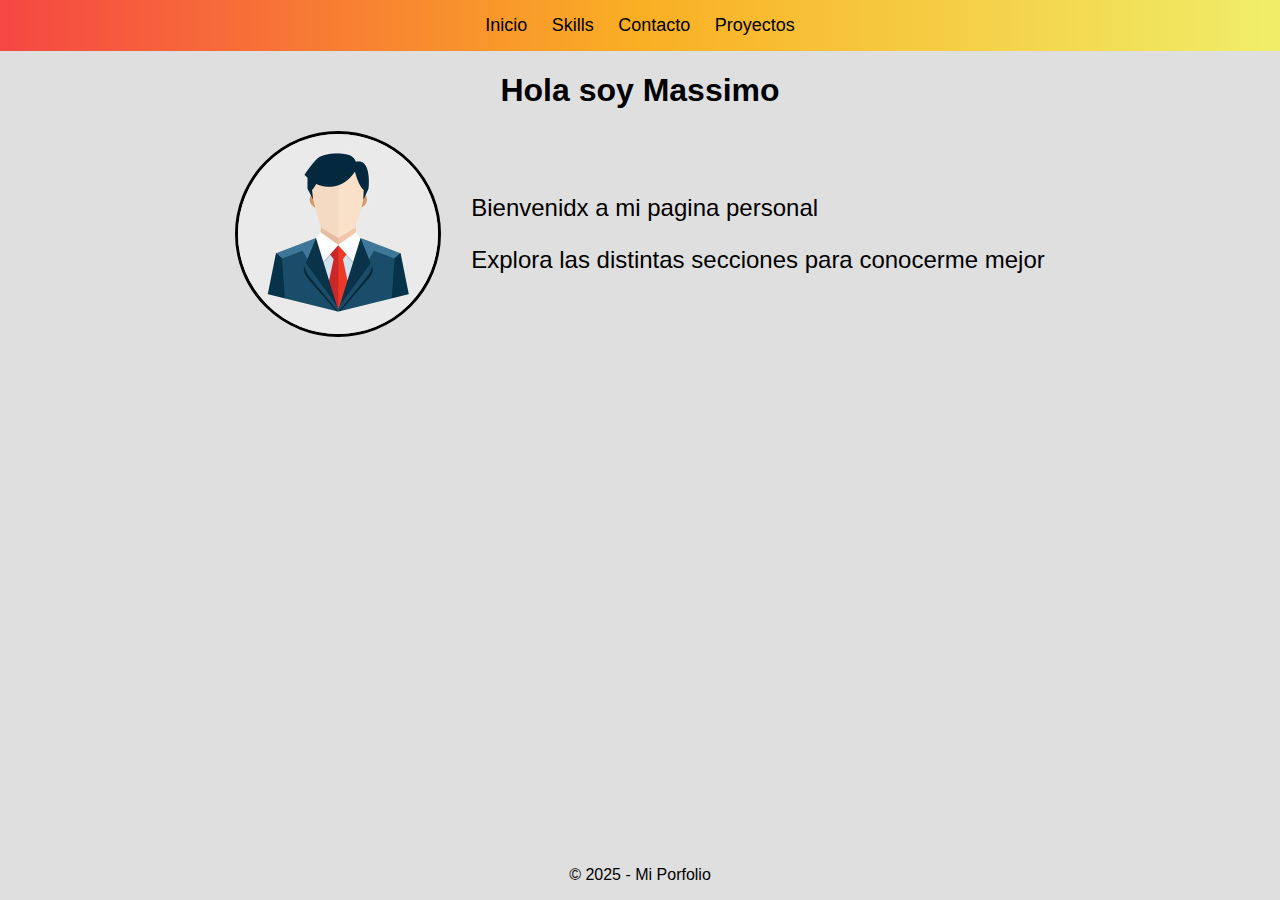
<file: index.html>
<!DOCTYPE html>
<html lang="en">
<head>
    <meta charset="UTF-8">
    <meta name="viewport" content="width=device-width, initial-scale=1.0">
    <title>Inicio</title>
    <link rel="stylesheet" href="/css/styles.css">
</head>

    <body>
        
        <header>
            <nav>
                <a href="index.html">Inicio</a>
                <a href="skills.html">Skills</a>
                <a href="contacto.html">Contacto</a>
                <a href="proyectos.html">Proyectos</a>
            </nav>
        </header>

        <main>
            <h1>Hola soy Massimo</h1>
            <div class="contenedor-body">
                <img class="foto-perfil" src="img/yo.jpg" alt="Mi Massimo">
                <div class="p-body">
                    <p>Bienvenidx a mi pagina personal</p>
                    <p>Explora las distintas secciones para conocerme mejor</p>
                </div>
            </div>
        </main>

        <footer>
            <p>&copy; 2025 - Mi Porfolio</p>
        </footer>
    </body>

</html>
</file>
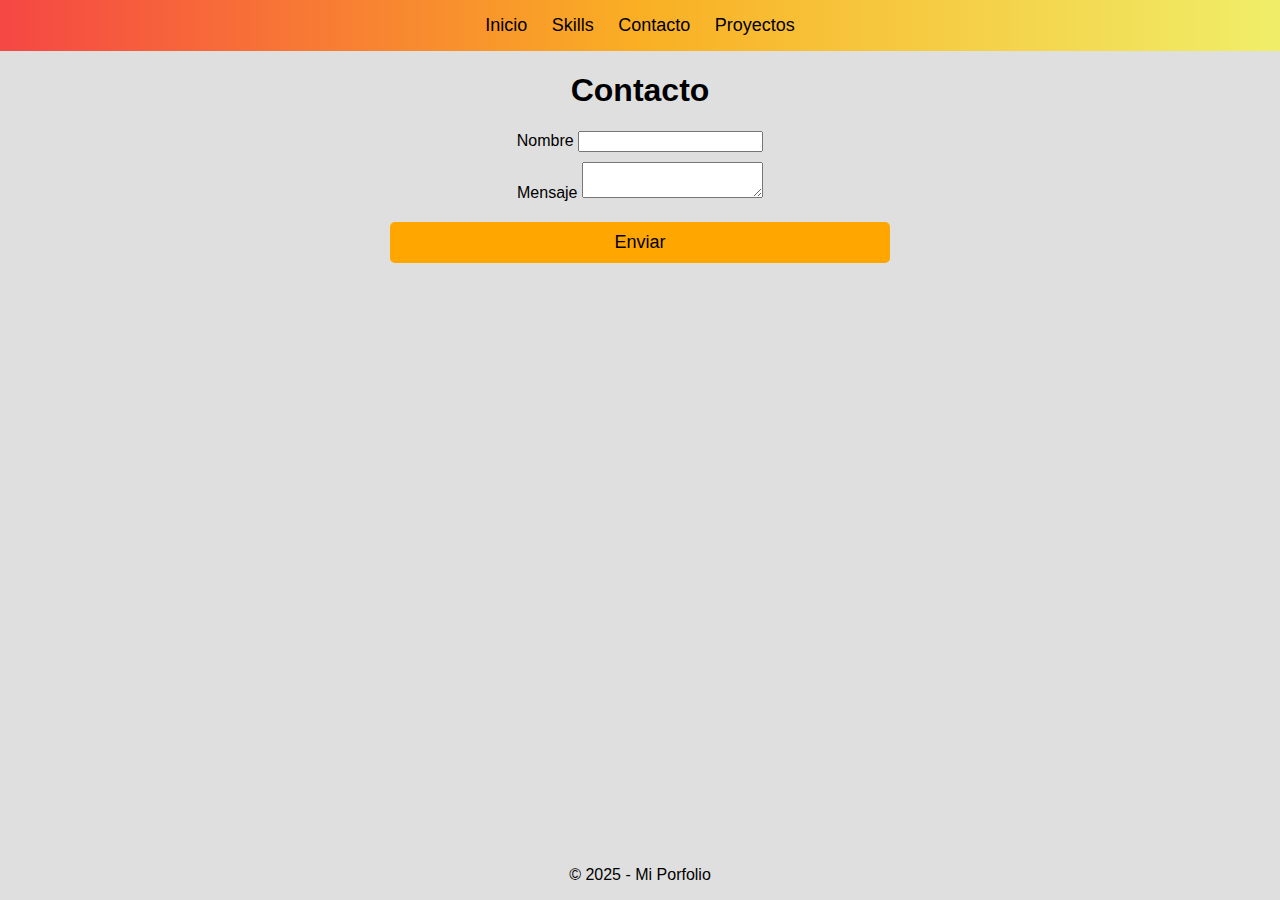
<file: contacto.html>
<!DOCTYPE html>
<html lang="en">
<head>
    <meta charset="UTF-8">
    <meta name="viewport" content="width=device-width, initial-scale=1.0">
    <title>Contacto</title>
    <link rel="stylesheet" href="/css/styles.css">
</head>

    <body>
        
        <header>
            <nav>
                <a href="index.html">Inicio</a>
                <a href="skills.html">Skills</a>
                <a href="contacto.html">Contacto</a>
                <a href="proyectos.html">Proyectos</a>
            </nav>
        </header>

        <main>
            <h1>Contacto</h1>
            <form onsubmit="mostrarMensaje(event)" class="formulario-contacto">
                <div>
                    <label for="name">Nombre</label>
                    <input type="text" id="nombre" name="nombre" required>
                </div>
                <div class="form-group">
                    <label for="mensaje">Mensaje</label>
                    <textarea type="text" id="mensaje" name="mensaje" required></textarea>
                </div>
                <button type="submit">Enviar</button>
            </form>
            <div id="mensaje-enviado" style="display: none; color: green; margin-top: 10px;">
                <h3>Mensaje enviado correctamente</h3>
            </div>
        </main>

        <footer>
            <p>&copy; 2025 - Mi Porfolio</p>
        </footer>
        
        <script>
            function mostrarMensaje(event){
                event.preventDefault();
                document.getElementById("mensaje-enviado").style.display = "block";
                document.querySelector('form').reset();
                setTimeout(function(){
                    document.getElementById("mensaje-enviado").style.display = "none";
                }, 3000);
}
        </script>
    
    </body>

</html>
</file>
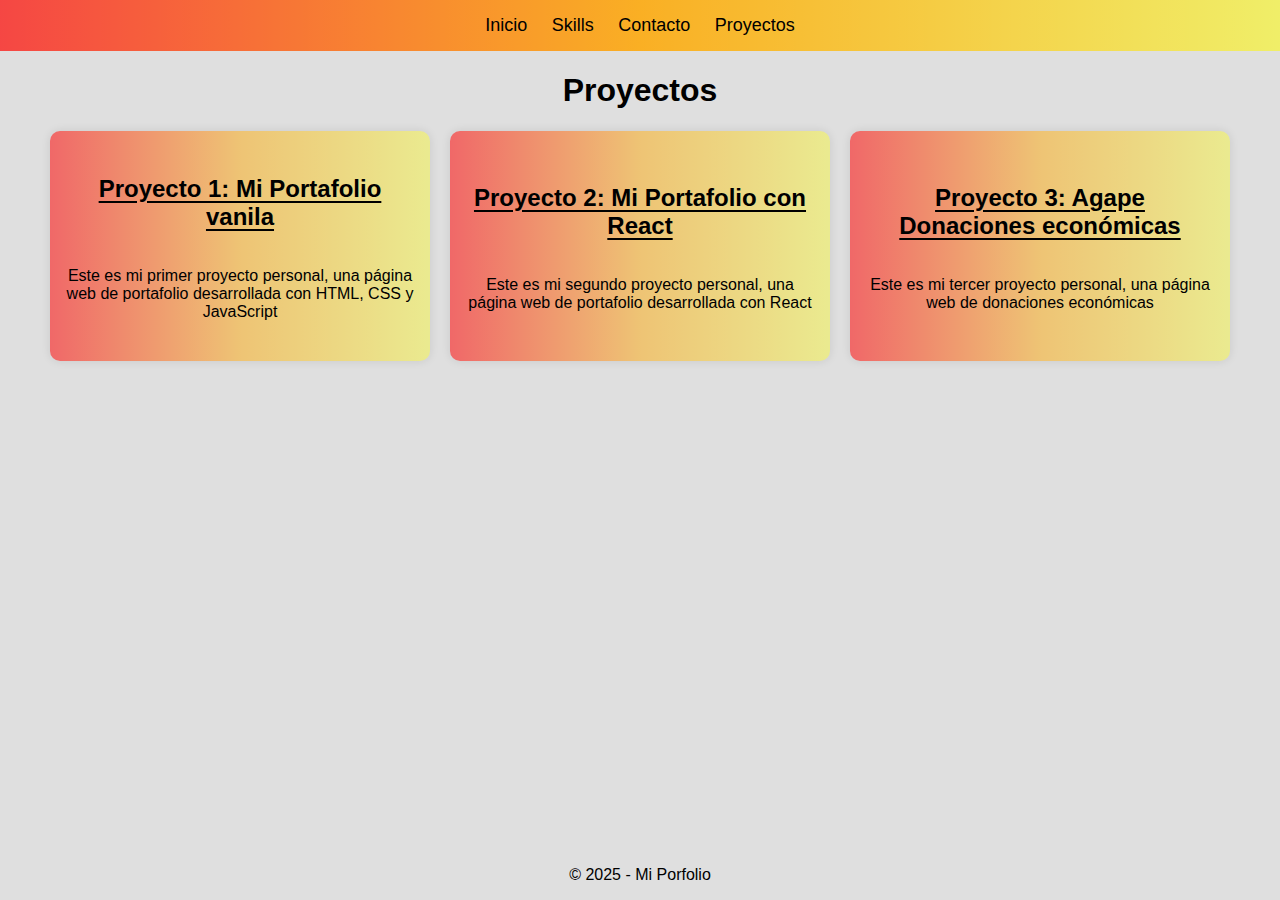
<file: proyectos.html>
<!DOCTYPE html>
<html lang="en">
<head>
    <meta charset="UTF-8">
    <meta name="viewport" content="width=device-width, initial-scale=1.0">
    <title>Proyectos</title>
    <link rel="stylesheet" href="/css/styles.css">
    <link rel="stylesheet" href="/css/proyectos.css">
</head>
<body>
    <header>
        <nav>
            <a href="index.html">Inicio</a>
            <a href="skills.html">Skills</a>
            <a href="contacto.html">Contacto</a>
            <a href="proyectos.html">Proyectos</a>
        </nav>
    </header>

    <main>
        <h1>Proyectos</h1>
        <div>
            <div class="proyectos-cards">
                    <div class="card-proyectos">
                        <h2>Proyecto 1: Mi Portafolio vanila</h2>
                        <p>Este es mi primer proyecto personal, una página web de portafolio desarrollada con HTML, CSS y JavaScript</p>
                    </div>

                    <div class="card-proyectos">
                        <h2>Proyecto 2: Mi Portafolio con React</h2>
                        <p>Este es mi segundo proyecto personal, una página web de portafolio desarrollada con React</p>
                    </div>

                    <div class="card-proyectos">
                        <h2>Proyecto 3: Agape Donaciones económicas</h2>
                        <p>Este es mi tercer proyecto personal, una página web de donaciones económicas</p>
                    </div>
            </div>
        </div>
    </main>

    <footer>
        <p>&copy; 2025 - Mi Porfolio</p>
    </footer>
</body>
</html>
</file>
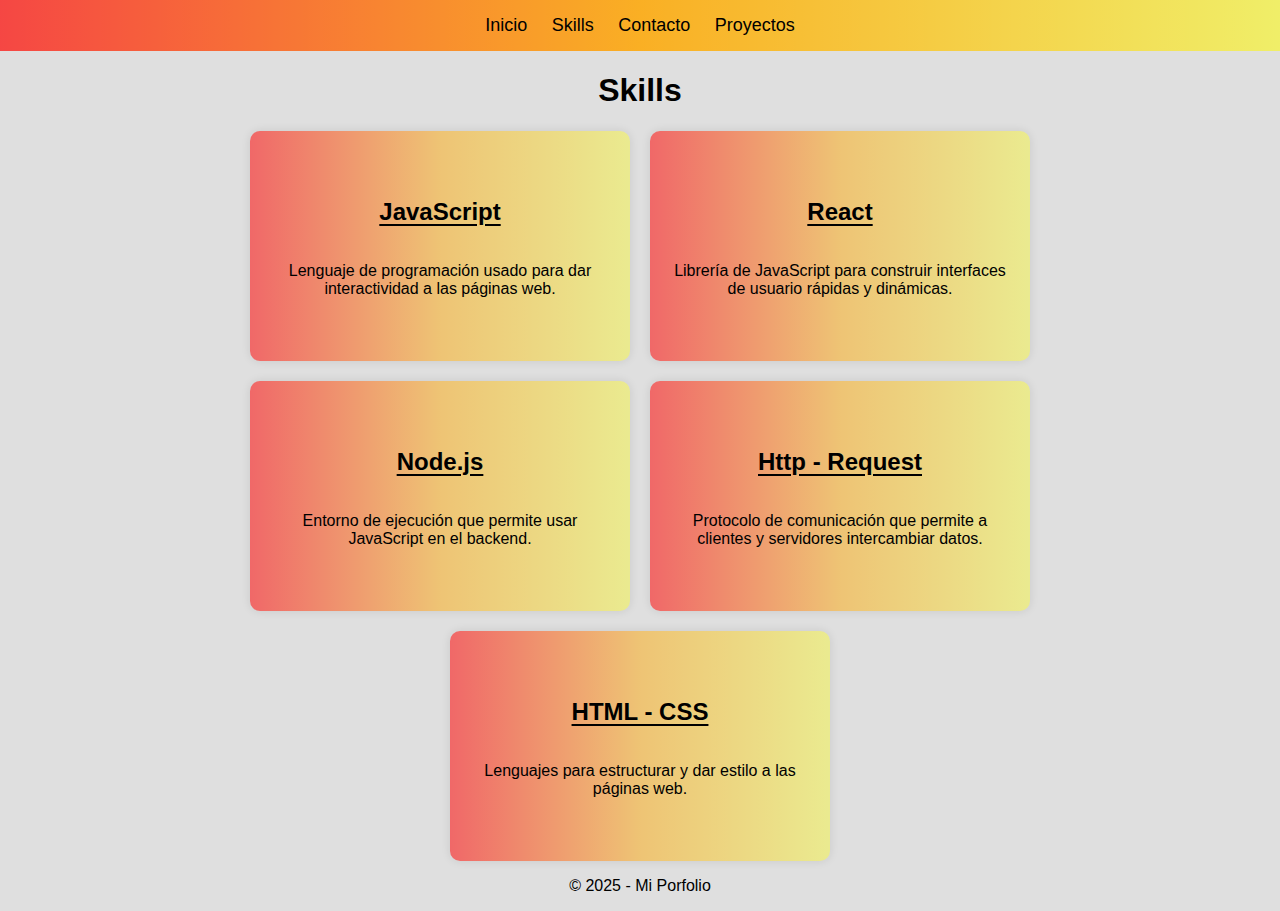
<file: skills.html>
<!DOCTYPE html>
<html lang="en">
<head>
    <meta charset="UTF-8">
    <meta name="viewport" content="width=device-width, initial-scale=1.0">
    <title>Skills</title>
    <link rel="stylesheet" href="/css/styles.css">
</head>

    <body>

        <header>
            <nav>
                <a href="index.html">Inicio</a>
                <a href="skills.html">Skills</a>
                <a href="contacto.html">Contacto</a>
                <a href="proyectos.html">Proyectos</a>
            </nav>
        </header>

        <main>
            <h1>Skills</h1>
            <div>
                <div class="skills-cards">
                    <div class="card">
                        <h2>JavaScript</h2>
                        <p>Lenguaje de programación usado para dar interactividad a las páginas web.</p>
                    </div>

                    <div class="card">
                        <h2>React</h2>
                        <p>Librería de JavaScript para construir interfaces de usuario rápidas y dinámicas.</p>
                    </div>

                    <div class="card">
                        <h2>Node.js</h2>
                        <p>Entorno de ejecución que permite usar JavaScript en el backend.</p>
                    </div>

                    <div class="card">
                        <h2>Http - Request</h2>
                        <p>Protocolo de comunicación que permite a clientes y servidores intercambiar datos.</p>
                    </div>

                    <div class="card">
                        <h2>HTML - CSS</h2>
                        <p>Lenguajes para estructurar y dar estilo a las páginas web.</p>
                    </div>
                </div>

            </div>
        </main>

        <footer>
            <p>&copy; 2025 - Mi Porfolio</p>
        </footer>

    </body>

</html>
</file>
<file: css/styles.css>
html,body{
    height: 100%;
}

body{
    display: flex;
    align-items: center;
    flex-direction: column;
    background: rgb(223, 223, 223);
    font-family: 'Lucida Sans', 'Lucida Sans Regular', 'Lucida Grande', 'Lucida Sans Unicode', Geneva, Verdana, sans-serif;
    margin: 0;
}

/* HEADER */

header{
    background: linear-gradient(90deg, rgba(255, 0, 0, 0.696), rgba(255, 166, 0, 0.839), rgba(255, 255, 0, 0.525));
    padding: 15px;
    width: 100%;
}

nav{
    text-align: center;
}

nav a{
    color: rgb(0, 0, 0);
    font-size: large;
    text-decoration: none;
    padding: 10px;

}

nav a:hover{
    background: rgb(255, 210, 152);
    text-decoration:underline;
}

/* MAIN */

main{
    flex: 1;
}

main h1{
    text-align: center;
}

.foto-perfil{
    max-width: 200px;
    border-radius: 50%;
    border: 3px solid rgb(0, 0, 0);
    margin-right: 30px;
}

.contenedor-body{
    display: flex;
    align-items: center;
    font-size: x-large;
}

/* CARDS */

.skills-cards{
    display: grid;
    grid-template-columns: repeat(2, 1fr);
    gap: 20px;
    margin-top: 20px;
    justify-items: center;
}

.card{
    width: 350px;  
    height: 200px; 
    background: linear-gradient(90deg, rgba(255, 0, 0, 0.534), rgba(255, 166, 0, 0.479), rgba(255, 255, 0, 0.356));
    color: rgb(0, 0, 0);
    padding: 15px;
    border-radius: 10px;
    box-shadow: 0 0 10px rgba(0, 0, 0, 0.1);
    transition: transform 0.12s ease-in-out;
    text-align: center;
    display: flex;
    flex-direction: column;
    justify-content: center;
}

.skills-cards > .card:nth-last-child(1):nth-child(odd) {
  grid-column: 1 / -1;
  justify-self: center;  
}

h2 {
  text-decoration: underline;
  text-underline-offset: 4px;
}

.card:hover{
    transform: scale(1.05);
}


/* CONTACTO */

button{
    background: rgb(255, 166, 0);
    color: rgb(0, 0, 0);
    border: none;
    padding: 10px 20px;
    border-radius: 5px;
    cursor: pointer;
    font-size: large;
    width: 500px;
    margin-top: 10px;
}

.formulario-contacto{
    display: flex;
    flex-direction: column;
    align-items: center;
    gap: 10px;
}
</file>
<file: css/proyectos.css>
.proyectos-cards{
    display: flex;
    gap: 20px;
    margin-top: 20px;
    justify-items: center;
}

.card-proyectos{
    width: 350px;  
    height: 200px; 
    background: linear-gradient(90deg, rgba(255, 0, 0, 0.534), rgba(255, 166, 0, 0.479), rgba(255, 255, 0, 0.356));
    color: rgb(0, 0, 0);
    padding: 15px;
    border-radius: 10px;
    box-shadow: 0 0 10px rgba(0, 0, 0, 0.1);
    transition: transform 0.12s ease-in-out;
    text-align: center;
    display: flex;
    flex-direction: column;
    justify-content: center;
}

.card-proyectos:hover{
    transform: scale(1.05);
}
</file>
